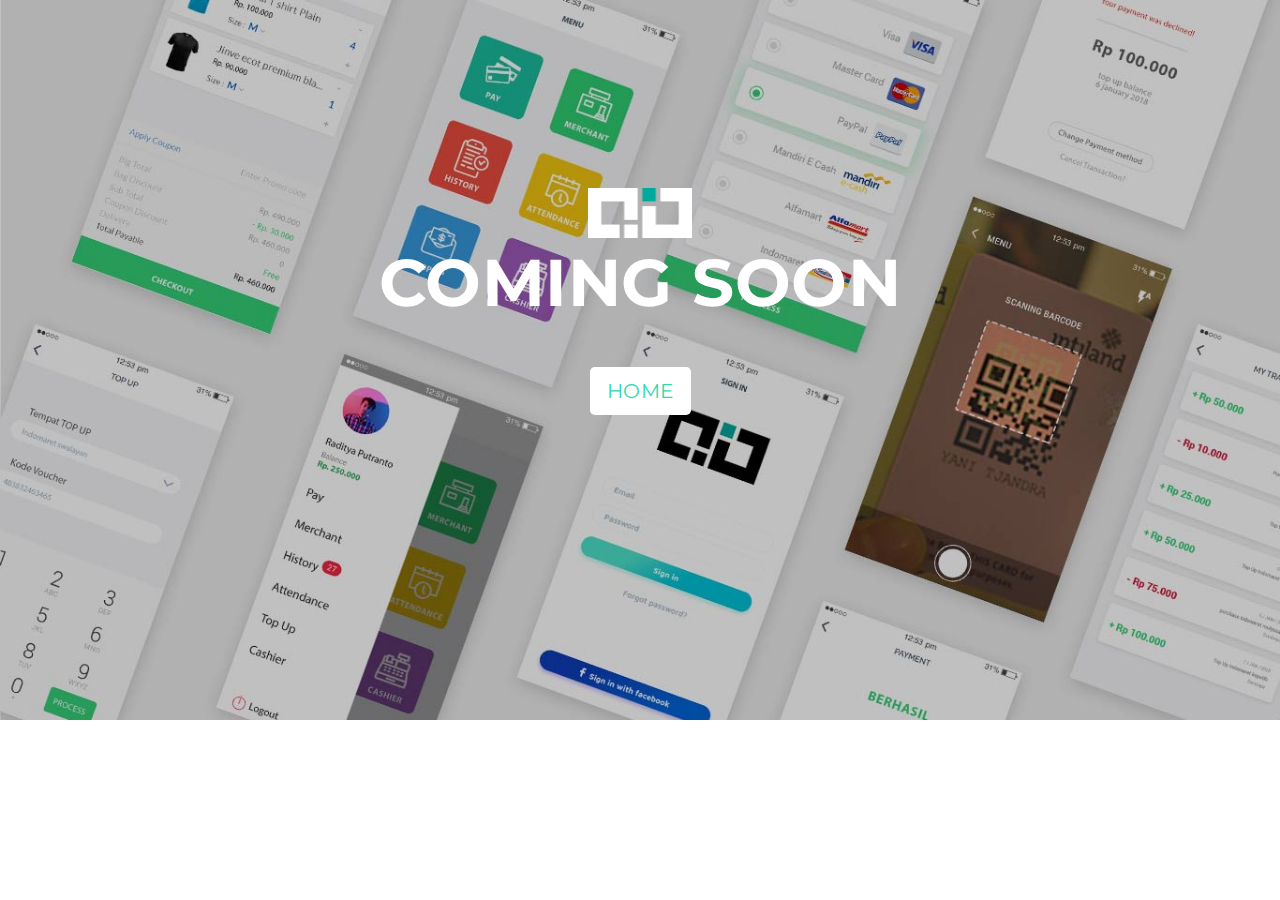
<file: comingsoon.html>
<!DOCTYPE html>
<html>
<head>
	<title>ADVLOP COMING SOON</title>
	<style type="text/css">
		@import url("https://fonts.googleapis.com/css?family=Lato|Montserrat:700");
/* Typography */
h1, h2, h3, h4, h5, h6 {
  color: #444;
  font-family: "Montserrat", sans-serif;
  font-weight: 700;
  letter-spacing: 0.5px;
  margin-top: 0; }

h1 {
  font-size: 66px; 
color: white}
img {
	height: 50px;
}
.btn-common, .btn-common:active, .btn-common:focus {
  color: #32D7B4;
  border: 2px solid #32D7B4;
  background: transparent; }

.btn-common:hover {
  color: #fff;
  background: #32D7B4;
  border: 2px solid #32D7B4; }
  .blog-item-img{
    width: 100%;
  }
  .btn-common-invert, .btn-common-invert:active, .btn-common-invert:focus {
  color: #32D7B4;
  border: 2px solid #32D7B4;
  background: #fff ; }

.btn-common-invert:hover {
  color: #32D7B4;
  background: #fff;
  border: 2px solid #32D7B4;
  box-shadow: 10px 10px 40px #fff;
   }
   .btn {
  display: inline-block;
  font-weight: 400;
  text-align: center;
  white-space: nowrap;
  vertical-align: middle;
  -webkit-user-select: none;
  -moz-user-select: none;
  -ms-user-select: none;
  user-select: none;
  border: 1px solid transparent;
  padding: 0.375rem 0.75rem;
  font-size: 1rem;
  line-height: 1.5;
  border-radius: 0.25rem;
  transition: color 0.15s ease-in-out, background-color 0.15s ease-in-out, border-color 0.15s ease-in-out, box-shadow 0.15s ease-in-out;
}
.btn-lg, .btn-group-lg > .btn {
  padding: 0.5rem 1rem;
  font-size: 1.25rem;
  line-height: 1.5;
  border-radius: 0.3rem;
}
a{
	text-decoration: none;
	font-family: "Montserrat", sans-serif;
  font-weight: 700;
  letter-spacing: 0.5px;
}
	</style>


</head>
<body style="background: url(assets/comingsoon.jpg);background-repeat: no-repeat;
   background-size:cover;
  padding-top: 180px;">
  	<center><img src="assets/advlop.png"></center>
  	<center><h1>COMING SOON</h1></center>
  	<center><a href="https://advlop.com" class="btn btn-lg btn-common-invert">HOME</a></center>
</body>
</html>
</file>
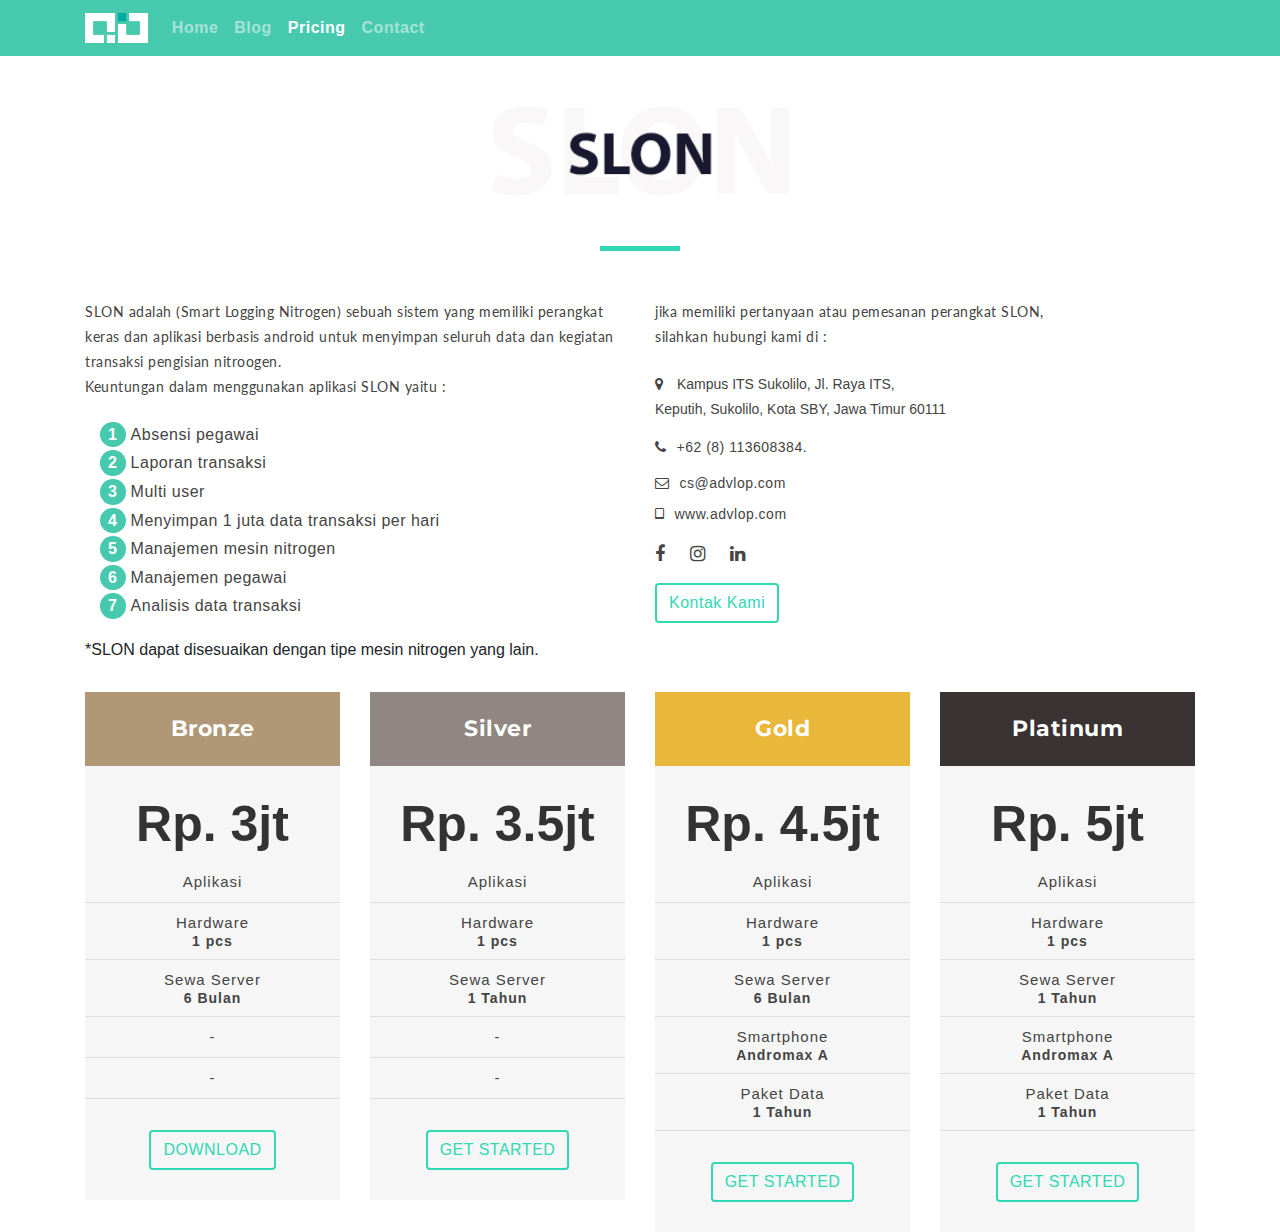
<file: pricing_slon.html>
<html lang="en">
  <head>
    <meta charset="utf-8">
    <meta name="viewport" content="width=device-width, initial-scale=1, shrink-to-fit=no">
    <meta name="description" content="">
    <meta name="author" content="">
    <link rel="icon" href="assets/advlop.png" type="png">

    <title>pricing SLON</title>

    <!-- Bootstrap core CSS -->
    <link href="css/bootstrap.min.css" rel="stylesheet">
    <link href="css/font-awesome.min.css" rel="stylesheet">

    <!-- Custom styles for this template -->
    <link href="css/style.css" rel="stylesheet">
    <link href="css/pricing.css" rel="stylesheet">
    
  </head>

  <body>
    <nav class="navbar navbar-expand-lg navbar-dark bg-tosca sticky-top">
          <div class="container">
          <a class="navbar-brand" href="#">
            <img src="assets/advlop.png" width="40" height="30" alt="">
          </a>

          <button class="navbar-toggler" type="button" data-toggle="collapse" data-target="#navbarNav" aria-controls="navbarNav" aria-expanded="false" aria-label="Toggle navigation">
            <span class="navbar-toggler-icon"></span>
          </button>

          <div class="collapse navbar-collapse" id="navbarNav">
            <ul class="navbar-nav">
              <li class="nav-item">
                <a class="nav-link" href="index.html">Home </a>
              </li>
              <li class="nav-item">
                <a class="nav-link" href="advlop.com/blog">Blog</a>
              </li>
              <li class="nav-item active">
                <a class="nav-link" href="#">Pricing <span class="sr-only">(current)</span></a>
              </li>
              <li class="nav-item">
                <a class="nav-link" href="https://goo.gl/forms/2AnQSnhuEy33effu2">Contact</a>
              </li>
              
            </ul>
          </div>
          </div>
        </nav>
        <div class="row justify-content-center judul" id="about">
              <div class="col-lg-3 col-md-3 col-sm-4 col-xs-5 gerak fadeInDown">
                <img src="assets/SLON.png">
              </div>  
            </div>
            <center><div class="garis"></div></center><br><br>
        
        <div class="container penjelasan">
          <div class="row row-padded row-bordered row-centered gerak fadeInUpBig">
              
              <div class="col-sm-6">
                
                <p class="m-b-md">SLON adalah (Smart Logging Nitrogen) sebuah sistem yang memiliki perangkat keras dan aplikasi berbasis android untuk menyimpan seluruh data dan kegiatan transaksi pengisian nitroogen.<br>Keuntungan dalam menggunakan aplikasi SLON yaitu :
                <ul class="a">
                  <li><span class="nomor">1</span>Absensi pegawai</li>
                  <li><span class="nomor">2</span>Laporan transaksi</li>
                  <li><span class="nomor">3</span>Multi user</li>
                  <li><span class="nomor">4</span>Menyimpan 1 juta data transaksi per hari</li>
                  <li><span class="nomor">5</span>Manajemen mesin nitrogen</li>
                  <li><span class="nomor">6</span>Manajemen pegawai</li>
                  <li><span class="nomor">7</span>Analisis data transaksi</li>
                </ul> </p>
                *SLON dapat disesuaikan dengan tipe mesin nitrogen yang lain.
              </div>
              <div class="col-sm-6">
               
                <p class="m-b-md">jika memiliki pertanyaan atau pemesanan perangkat SLON,<br> silahkan hubungi kami di : 
                  <div class="contact-info">
                      <address>
                      <i class="fa fa-map-marker icons cyan-color contact-info-icon"></i>
                      Kampus ITS Sukolilo, Jl. Raya ITS, 
                      <br>
                      Keputih, Sukolilo, Kota SBY, Jawa Timur 60111
                    </address>
                      <div class="tel-info">
                       
                        <a href="tel:+61(8)113608384."><i class="fa fa-phone icons cyan-color contact-info-icon"></i>+62 (8) 113608384.</a>
                      </div>
                      <a href="mailto:cs@advlop.com"><i class="fa fa-envelope-o icons cyan-color contact-info-icon"></i>cs@advlop.com</a>
                      <a href="#"><i class="fa fa-tablet icons cyan-color contact-info-icon"></i>www.advlop.com</a>
                      <ul class="social-links">
                        <li>
                          <a href="https://www.facebook.com/Advlop-Technology" class="fa fa-facebook"></a>
                        </li>
                        
                        <li>
                          <a href="https://www.instagram.com/reinaldoriant/" class="fa fa-instagram"></a>
                        </li>
                        <li>
                          <a href="https://www.linkedin.com/in/reinaldoriant/" class="fa fa-linkedin"></a>
                        </li>
                        
                      </ul>
               </div>

                  </p>
                 <a class="btn btn-common" target="_blank" href="https://goo.gl/forms/2AnQSnhuEy33effu2">Kontak Kami</a>
              </div>
          </div>
        </div>


        <div class="container">
          <div class="row">
              
              <div class="col-lg-3 col-md-6 col-sm-6 col-xs-12">
                <div class="pricing-table-block">
                  <div class="plan-name bronze">
                    <h3>Bronze</h3>
                  </div>
                  <div class="plan-price">
                    <div class="price-value">Rp. 3jt</div>
                    
                  </div>
                  <div class="plan-list">
                    <ul>
                      <li> Aplikasi </li>
                      <li> Hardware  <div class="interval">1 pcs</div></li>
                      <li> Sewa Server <div class="interval">6 Bulan</div></li>
                      <li> - </li>
                      <li> -</li>
                    </ul>
                  </div>
                  <div class="plan-signup">
                    <a href="#" class="btn btn-common">Download</a>
                  </div>
                </div>
              </div>

              <div class="col-lg-3 col-md-6 col-sm-6 col-xs-12">
                <div class="pricing-table-block">
                  <div class="plan-name silver">
                    <h3>Silver</h3>
                  </div>
                  <div class="plan-price">
                    <div class="price-value">Rp. 3.5jt</div>
                   
                  </div>
                  <div class="plan-list">
                    <ul>
                     <li> Aplikasi </li>
                      <li> Hardware  <div class="interval">1 pcs</div></li>
                      <li> Sewa Server <div class="interval">1 Tahun</div></li>
                      <li> -</li>
                      <li> -</li>
                    </ul>
                  </div>
                  <div class="plan-signup">
                    <a href="#" class="btn btn-common">get started</a>
                  </div>
                </div>
              </div>

              <div class="col-lg-3 col-md-6 col-sm-6 col-xs-12">
                <div class="pricing-table-block">
                  <div class="plan-name gold">
                    <h3>Gold</h3>
                  </div>
                  <div class="plan-price">
                    <div class="price-value">Rp. 4.5jt </div>
                   
                  </div>
                  <div class="plan-list">
                    <ul>
                      <li> Aplikasi </li>
                      <li> Hardware  <div class="interval">1 pcs</div></li>
                      <li> Sewa Server <div class="interval">6 Bulan</div></li>
                      <li>Smartphone<div class="interval">Andromax A</div></li></li>
                      <li> Paket Data <div class="interval">1 Tahun</div></li></li>
                    </ul>
                  </div>
                  <div class="plan-signup">
                    <a href="#" class="btn btn-common">get started</a>
                  </div>
                </div>
              </div>

              <div class="col-lg-3 col-md-6 col-sm-6 col-xs-12">
                <div class="pricing-table-block">
                  <div class="plan-name platinum">
                    <h3>Platinum </h3>
                  </div>
                  <div class="plan-price">
                    <div class="price-value">Rp. 5jt </div>
                    
                  </div>
                  <div class="plan-list">
                    <ul>
                      <li> Aplikasi </li>
                      <li> Hardware  <div class="interval">1 pcs</div></li>
                      <li> Sewa Server <div class="interval">1 Tahun</div></li>
                      <li>Smartphone<div class="interval">Andromax A</div></li></li>
                      <li> Paket Data <div class="interval">1 Tahun</div></li></li>
                    </ul>
                  </div>
                  <div class="plan-signup">
                    <a href="#" class="btn btn-common">get started</a>
                  </div>
                </div>
              </div>

            </div><!-- end row -->
          </div><!-- end container -->



    <!-- Bootstrap core JavaScript
    ================================================== -->
    <!-- Placed at the end of the document so the pages load faster -->
    <script src="https://code.jquery.com/jquery-3.2.1.slim.min.js" integrity="sha384-KJ3o2DKtIkvYIK3UENzmM7KCkRr/rE9/Qpg6aAZGJwFDMVNA/GpGFF93hXpG5KkN" crossorigin="anonymous"></script>
    <!-- <script>window.jQuery || document.write('<script src="js/vendor/jquery-slim.min.js"><\/script>')</script> -->
    <script src="js/popper.min.js"></script>
    <script src="js/bootstrap.min.js"></script>
  </body>
</html>
</file>
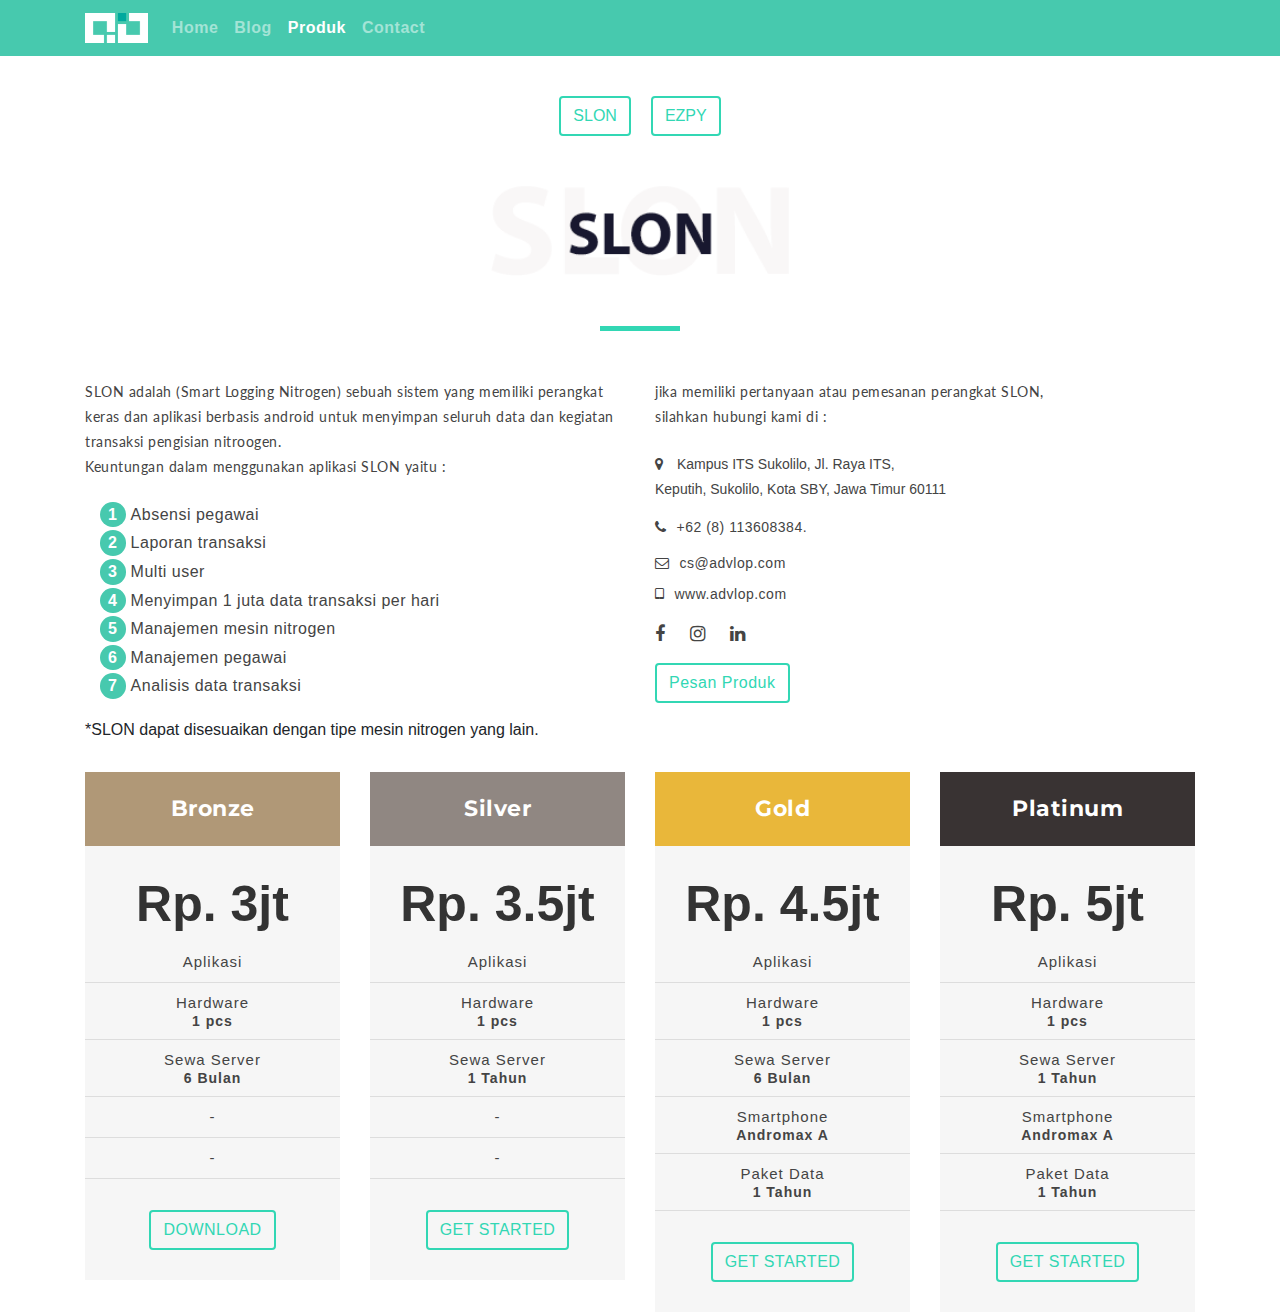
<file: produk.html>
<html lang="en">
  <head>
    <meta charset="utf-8">
    <meta name="viewport" content="width=device-width, initial-scale=1, shrink-to-fit=no">
    <meta name="description" content="">
    <meta name="author" content="">
    <link rel="icon" href="assets/advlop.png" type="png">

    <title>pricing SLON</title>

    <!-- Bootstrap core CSS -->
    <link href="css/bootstrap.min.css" rel="stylesheet">
    <link href="css/font-awesome.min.css" rel="stylesheet">

    <!-- Custom styles for this template -->
    <link href="css/style.css" rel="stylesheet">
    <link href="css/pricing.css" rel="stylesheet">
    <link rel="stylesheet" href="css/animate.css">
    
  </head>

  <body>
    <nav class="navbar navbar-expand-lg navbar-dark bg-tosca sticky-top">
          <div class="container">
          <a class="navbar-brand" href="#">
            <img src="assets/advlop.png" width="40" height="30" alt="">
          </a>

          <button class="navbar-toggler" type="button" data-toggle="collapse" data-target="#navbarNav" aria-controls="navbarNav" aria-expanded="false" aria-label="Toggle navigation">
            <span class="navbar-toggler-icon"></span>
          </button>

          <div class="collapse navbar-collapse" id="navbarNav">
            <ul class="navbar-nav">
              <li class="nav-item">
                <a class="nav-link" href="index.html">Home </a>
              </li>
              <li class="nav-item">
                <a class="nav-link" href="advlop.com/blog">Blog</a>
              </li>
              <li class="nav-item active">
                <a class="nav-link" href="#">Produk <span class="sr-only">(current)</span></a>
              </li>
              <li class="nav-item">
                <a class="nav-link" href="https://goo.gl/forms/2AnQSnhuEy33effu2">Contact</a>
              </li>
              
            </ul>
          </div>
          </div>
        </nav>
        <!-- tombol pilihan produk -->
        <div class="row justify-content-center tombol-pilihan" >
          <button class="btn btn-common" id="slon">SLON</button>
          <button class="btn btn-common" id="ezpy">EZPY</button>
        </div>


<!-- detail slon -->
      <div class="detail-slon animated fadeInRightBig">
        <div class="row justify-content-center judul" id="about">
              <div class="col-lg-3 col-md-3 col-sm-4 col-xs-5 ">
                <img src="assets/SLON.png">
              </div>  
            </div>
            <center><div class="garis"></div></center><br><br>
        
        <div class="container penjelasan">
          <div class="row row-padded row-bordered row-centered ">
              
              <div class="col-sm-6">
                
                <p class="m-b-md">SLON adalah (Smart Logging Nitrogen) sebuah sistem yang memiliki perangkat keras dan aplikasi berbasis android untuk menyimpan seluruh data dan kegiatan transaksi pengisian nitroogen.<br>Keuntungan dalam menggunakan aplikasi SLON yaitu :
                <ul class="a">
                  <li><span class="nomor">1</span>Absensi pegawai</li>
                  <li><span class="nomor">2</span>Laporan transaksi</li>
                  <li><span class="nomor">3</span>Multi user</li>
                  <li><span class="nomor">4</span>Menyimpan 1 juta data transaksi per hari</li>
                  <li><span class="nomor">5</span>Manajemen mesin nitrogen</li>
                  <li><span class="nomor">6</span>Manajemen pegawai</li>
                  <li><span class="nomor">7</span>Analisis data transaksi</li>
                </ul> </p>
                *SLON dapat disesuaikan dengan tipe mesin nitrogen yang lain.
              </div>
              <div class="col-sm-6">
               
                <p class="m-b-md">jika memiliki pertanyaan atau pemesanan perangkat SLON,<br> silahkan hubungi kami di : 
                  <div class="contact-info">
                      <address>
                      <i class="fa fa-map-marker icons cyan-color contact-info-icon"></i>
                      Kampus ITS Sukolilo, Jl. Raya ITS, 
                      <br>
                      Keputih, Sukolilo, Kota SBY, Jawa Timur 60111
                    </address>
                      <div class="tel-info">
                       
                        <a href="tel:+61(8)113608384."><i class="fa fa-phone icons cyan-color contact-info-icon"></i>+62 (8) 113608384.</a>
                      </div>
                      <a href="mailto:cs@advlop.com"><i class="fa fa-envelope-o icons cyan-color contact-info-icon"></i>cs@advlop.com</a>
                      <a href="#"><i class="fa fa-tablet icons cyan-color contact-info-icon"></i>www.advlop.com</a>
                      <ul class="social-links">
                        <li>
                          <a href="https://www.facebook.com/Advlop-Technology" class="fa fa-facebook"></a>
                        </li>
                        
                        <li>
                          <a href="https://www.instagram.com/reinaldoriant/" class="fa fa-instagram"></a>
                        </li>
                        <li>
                          <a href="https://www.linkedin.com/in/reinaldoriant/" class="fa fa-linkedin"></a>
                        </li>
                        
                      </ul>
               </div>

                  </p>
                 <a class="btn btn-common" target="_blank" href="https://goo.gl/forms/2AnQSnhuEy33effu2">Pesan Produk</a>
              </div>
          </div>
        </div>


        <div class="container ">
          <div class="row">
              
              <div class="col-lg-3 col-md-6 col-sm-6 col-xs-12">
                <div class="pricing-table-block">
                  <div class="plan-name bronze">
                    <h3>Bronze</h3>
                  </div>
                  <div class="plan-price">
                    <div class="price-value">Rp. 3jt</div>
                    
                  </div>
                  <div class="plan-list">
                    <ul>
                      <li> Aplikasi </li>
                      <li> Hardware  <div class="interval">1 pcs</div></li>
                      <li> Sewa Server <div class="interval">6 Bulan</div></li>
                      <li> - </li>
                      <li> -</li>
                    </ul>
                  </div>
                  <div class="plan-signup">
                    <a href="#" class="btn btn-common">Download</a>
                  </div>
                </div>
              </div>

              <div class="col-lg-3 col-md-6 col-sm-6 col-xs-12">
                <div class="pricing-table-block">
                  <div class="plan-name silver">
                    <h3>Silver</h3>
                  </div>
                  <div class="plan-price">
                    <div class="price-value">Rp. 3.5jt</div>
                   
                  </div>
                  <div class="plan-list">
                    <ul>
                     <li> Aplikasi </li>
                      <li> Hardware  <div class="interval">1 pcs</div></li>
                      <li> Sewa Server <div class="interval">1 Tahun</div></li>
                      <li> -</li>
                      <li> -</li>
                    </ul>
                  </div>
                  <div class="plan-signup">
                    <a href="#" class="btn btn-common">get started</a>
                  </div>
                </div>
              </div>

              <div class="col-lg-3 col-md-6 col-sm-6 col-xs-12">
                <div class="pricing-table-block">
                  <div class="plan-name gold">
                    <h3>Gold</h3>
                  </div>
                  <div class="plan-price">
                    <div class="price-value">Rp. 4.5jt </div>
                   
                  </div>
                  <div class="plan-list">
                    <ul>
                      <li> Aplikasi </li>
                      <li> Hardware  <div class="interval">1 pcs</div></li>
                      <li> Sewa Server <div class="interval">6 Bulan</div></li>
                      <li>Smartphone<div class="interval">Andromax A</div></li></li>
                      <li> Paket Data <div class="interval">1 Tahun</div></li></li>
                    </ul>
                  </div>
                  <div class="plan-signup">
                    <a href="#" class="btn btn-common">get started</a>
                  </div>
                </div>
              </div>

              <div class="col-lg-3 col-md-6 col-sm-6 col-xs-12">
                <div class="pricing-table-block">
                  <div class="plan-name platinum">
                    <h3>Platinum </h3>
                  </div>
                  <div class="plan-price">
                    <div class="price-value">Rp. 5jt </div>
                    
                  </div>
                  <div class="plan-list">
                    <ul>
                      <li> Aplikasi </li>
                      <li> Hardware  <div class="interval">1 pcs</div></li>
                      <li> Sewa Server <div class="interval">1 Tahun</div></li>
                      <li>Smartphone<div class="interval">Andromax A</div></li></li>
                      <li> Paket Data <div class="interval">1 Tahun</div></li></li>
                    </ul>
                  </div>
                  <div class="plan-signup">
                    <a href="#" class="btn btn-common">get started</a>
                  </div>
                </div>
              </div>

            </div><!-- end row -->
          </div><!-- end container -->
        </div>
<!-- akhir detail slon -->
        
<!-- detail ezpy -->
        <div class="detail-ezpy animated fadeInRightBig">
          <div class="row justify-content-center">
            <img src="assets/bg-ezpy.jpg" alt="" class="img-responsive bg-ezpy">
            <h1 class="txt-ezpy">COMING SOON</h1>
          </div>
        </div>
<!-- akhir  -->






    <!-- Bootstrap core JavaScript
    ================================================== -->
    <script src='https://cdnjs.cloudflare.com/ajax/libs/jquery/3.1.1/jquery.min.js'></script>
    
    <script src="js/popper.min.js"></script>
    <script src="js/bootstrap.min.js"></script>

    <!-- js untuk seleksi slon dan ezpy -->
    <script type="text/javascript">
      $(document).ready(function(){
        $(".detail-ezpy").hide();
        /*klik tombol slon*/
        /*klik tombol slon*/
    $("#slon").click(function(){
        $(".detail-slon").show();
        $(".detail-ezpy").hide();
       /* $(".detail-ezpy").addClass("animated fadeOutLeft");*/
        /*$(".detail-ezpy").hide();*/
    });
    $("#ezpy").click(function(){
        /*$(".detail-slon").addClass("animated fadeOutLeft");*/
        $(".detail-slon").hide();
        $(".detail-ezpy").show();
    });
});
    </script>
    <!-- untuk animate css -->

  </body>
</html>
</file>
<file: css/style.css>
/*global sett*/
@import url("https://fonts.googleapis.com/css?family=Lato|Montserrat:700");
/* Typography */
h1, h2, h3, h4, h5, h6 {
  color: #444;
  font-family: "Montserrat", sans-serif;
  font-weight: 700;
  letter-spacing: 0.5px;
  margin-top: 0; }

h1 {
  font-size: 36px; }

h2 {
  font-size: 30px; }

h3 {
  font-size: 26px; }

h4 {
  font-size: 22px; }

h5 {
  font-size: 18px; }

h6 {
  font-size: 16px; }

a {
  color: #32D7B4;
  -moz-transition: 0.2s ease-in;
  -o-transition: 0.2s ease-in;
  -webkit-transition: 0.2s ease-in;
  -ms-transition: 0.2s ease-in;
  transition: 0.2s ease-in;
  letter-spacing: 0.5px;
  font-weight: 700;
  outline: 0 !important; }
  a:hover, a:active, a:focus {
    color: #D14E63;
    text-decoration: none; }

p {
  font-family: "Lato", sans-serif;
  font-weight: 400;
  font-size: 14px;
  line-height: 25px;
  color: #444;
  letter-spacing: 0.5px;
  margin-bottom: 10px; }

ul, li {
  list-style: none;
  padding: 0; }

ul, ol {
  list-style: none;
  padding: 0; }

.list-featured {
  list-style: none;
  padding: 0; }

.list-featured li {
  position: relative;
  font-size: 14px;
  padding-left: 14px;
  margin-bottom: 7px; }

.list-featured li:before {
  position: absolute;
  display: block;
  content: "";
  width: 6px;
  height: 6px;
  border-radius: 50%;
  left: 0;
  top: 7px;
  background-color: #32D7B4; }

.line-height-36 {
  line-height: 36px; 
}

ol li {
  margin-bottom: 7px; 
}
li {
  color: #444;
  font-size: 16px;
  line-height: 20px;
  letter-spacing: 0.5px; 
}
strong {
  font-weight: 700; }

img {
  width: 100%; }
.navbar{
  background: transparent;
}
.navbar img{
    width: auto;
  }
  .bg-tosca{
    background: #47C9AE;
  }
  .hidden{
     opacity:0;
}
.visible{
     opacity:1;
}
/*end global sett*/
/*custom*/
.header-style-2 {
  margin-top: -60px;
  background: url(../assets/bg_header.png);
  background-repeat: no-repeat;
    background-size: 100% 100%;
  padding-top: 80px; 
padding-bottom: 40px;}

.hero-content-v2 {
  margin-top: 7%; }
  .hero-content-v2 h3 {
    font-size: 24px;
    color: #2f3542;
    font-weight: 400; }
    .hero-content-v2 h3 strong {
      display: block;
      font-size: 48px;
      font-weight: 400;
      line-height: 62px;
      margin-bottom: 25px; 
      color: white;
    }
  .hero-content-v2 p {
    color: #444;
    font-size: 18px;
    margin-bottom: 45px; 
    color: white;
  }


.judul{
  margin-top: 50px;
}
.garis{
  background-color: #32D7B4;
  height: 5px;
  width: 80px;
}
.putih{
  color: #fff;
}
/*header*/

.mockup-slon{
  width: 100%;
  display: block;
    margin-left: auto;
    margin-right: auto;
}

/*bagian about*/
#about {
  padding: 50px 0; }

.about h5 {
  font-size: 24px; }
  .about h5 a {
    color: #444; }
  .about h5 a:hover {
    color: #32D7B4; }

.about.block img {
  
  max-width: 100px;
  margin-bottom: 15px; }


.homepage-grid-icon{
  margin-bottom:8px
}

.
/*bagian video*/
.homepage-terminal-example{font-family:monospace;background:#272b38;color:#48d8a0;border-radius:8px;padding:30px}.homepage-terminal-example .text-muted{color:#6a7490}.homepage-grid-icon{margin-bottom:8px}@media (min-width: 768px){.homepage-terminal-example{padding:50px}}
.m-b-md{margin-bottom:22.5px !important}.m-l-md{margin-left:22.5px !important}

/*bagian portfolio*/
#portfolio {
  
  padding: 60px 0; }

#portfolio .mix {
  padding: 0; }

#portfolio .mix {
  display: none; }

.controls {
  text-align: center;
  padding: 20px; }

a:not([href]):not([tabindex]) {
  color: #222; }

a:focus:not([href]):not([tabindex]), a:hover:not([href]):not([tabindex]) {
  color: #fff; }

.controls .active {
  color: #fff !important;
  background: #32D7B4; }

#portfolio-list {
  margin-top: 15px;
  display: inline-block; }

.portfolio-img {
  overflow: hidden;
  display: block;
  position: relative; }

.portfolio-img img {
  width: 100%; }

.portfoli-content {
  width: 100%;
  position: absolute;
  height: 100%;
  opacity: 0;
  top: 0;
  -webkit-transition: opacity 0.8s cubic-bezier(0.19, 1, 0.22, 1);
  transition: opacity 0.8s cubic-bezier(0.19, 1, 0.22, 1); }

.portfoli-content:before {
  background-color: RGBA(50, 215, 180, 0.7);
  top: 15px;
  left: 15px;
  bottom: 15px;
  right: 15px;
  content: '';
  position: absolute;
  -webkit-transform: scale(0.8);
  -moz-transform: scale(0.8);
  -ms-transform: scale(0.8);
  -o-transform: scale(0.8);
  transform: scale(0.8);
  -webkit-transition: all 400ms ease;
  transition: all 400ms ease; }

.sup-desc-wrap {
  display: table;
  width: 100%;
  height: 100%; }

.sup-desc-wrap .sup-desc-inner {
  display: table-cell;
  text-align: center;
  vertical-align: middle;
  padding: 0 35px; }

.sup-desc-wrap .sup-link {
  margin-bottom: 20px; }

.sup-desc-wrap .sup-link .left-link,
.sup-desc-wrap .sup-link .right-link {
  font-size: 14px;
  line-height: normal;
  outline: none;
  
  color: #fff;
 
  width: 42px;
  height: 42px;
  opacity: 0;
  line-height: 42px;
  text-align: center;
  display: inline-block;
  -webkit-transform: translateY(-50px);
  transform: translateY(-50px);
  margin-right: 5px; }

.sup-desc-wrap .sup-link .left-link {
  -webkit-transition: all 400ms ease;
  transition: all 400ms ease; }

.sup-desc-wrap .sup-link .right-link {
  -webkit-transition: all 500ms ease;
  transition: all 500ms ease; }



.sup-desc-wrap .sup-meta-wrap .sup-title {
  display: block;
  outline: none;
  margin-bottom: 10px;
  -webkit-transform: scale(0);
  -moz-transform: scale(0);
  -ms-transform: scale(0);
  -o-transform: scale(0);
  transform: scale(0);
  opacity: 0;
  -webkit-transition: all 0.5s ease;
  -moz-transition: all 0.5s ease;
  transition: all 0.5s ease; }

.sup-desc-wrap .sup-meta-wrap .sup-title h4 {
  font-size: 18px;
  color: #fff;
  line-height: 22px;
  text-transform: uppercase;
  font-weight: 300; }

.sup-desc-wrap .sup-meta-wrap .sup-description {
  font-size: 13px;
  line-height: 18px;
  color: #fff;
  text-align: center;
  -webkit-transform: translateY(40px);
  transform: translateY(40px);
  opacity: 0;
  -webkit-transition: all 0.5s ease;
  -moz-transition: all 0.5s ease;
  transition: all 0.5s ease; }

.portfolio-item:hover .portfoli-content,
.portfolio-item:hover .portfoli-content:before {
  opacity: 1;
  -webkit-transform: scale(1);
  -moz-transform: scale(1);
  -ms-transform: scale(1);
  -o-transform: scale(1);
  transform: scale(1); }

.portfolio-item:hover .sup-title {
  -webkit-transform: scale(1);
  -moz-transform: scale(1);
  -ms-transform: scale(1);
  -o-transform: scale(1);
  transform: scale(1);
  opacity: 1; }

.portfolio-item:hover .sup-description {
  opacity: 1;
  -webkit-transform: translateY(0px);
  transform: translateY(0px); }

.portfolio-item:hover .sup-link .right-link,
.portfolio-item:hover .sup-link .left-link {
  opacity: 1;
  webkit-transform: translateY(0px);
  transform: translateY(0px); }


/*end bagian portfolio*/

/*bagian download playstore*/
#download {
    padding: 60px 0 60px; 
    text-align: left;
    background: url('../assets/bg-download.png');
    /*background-color:#e56754;*/
    background-attachment: fixed;
    background-size:cover;  
    color:#fff;
}
 .playstore-img:hover{
   box-shadow: 10px 10px 40px #000;
 }
  #download .download-icon {
    color: #fff;
    font-size: 46px;
    display: block;
    margin-top: 0;
    margin-bottom: 20px; }

.timer {
  color: #fff;
  font-size: 48px;
  line-height: 1.2;
  margin-top: 0;
  margin-bottom: 20px; }

.download-title {
  color: #fff;
  font-size: 18px;
  font-weight: 700;
  margin-bottom: 30px; }
.playstore-img{
  margin: 20px 20px 20px 20px;
}
/*  end bagian download playstore*/

/*bagian blog recent*/
/* Blog Section Start */
.color-title {
  color: #222 !important; }

.blog-item-wrapper {
  box-shadow: 0px 1px 4px #dddddd; }
  .blog-item-wrapper .blog-item-text {
    padding: 20px; }
    .blog-item-wrapper .blog-item-text h3 a {
      color: #444;
      font-size: 18px; }
    .blog-item-wrapper .blog-item-text h3 a:hover {
      color: #32D7B4; }
    .blog-item-wrapper .blog-item-text .meta-tags {
      font-size: 12px; }
      .blog-item-wrapper .blog-item-text .meta-tags .comments a {
        color: #444;
        font-size: 12px; }
      .blog-item-wrapper .blog-item-text .meta-tags .comments a:hover {
        color: #32D7B4; }

.blog-block {
  box-shadow: 0px 1px 4px #dddddd; }
  .blog-block .blog-content {
    padding: 15px; }
    .blog-block .blog-content h3 {
      font-size: 18px; }
      .blog-block .blog-content h3 a {
        color: #444; }
      .blog-block .blog-content h3 a:hover {
        color: #32D7B4; }

.blog-post {
  padding: 30px; }
  .blog-post h3 {
    font-size: 18px; }
    .blog-post h3 a {
      color: #444; }
    .blog-post h3 a:hover {
      color: #32D7B4; }

.about-sidebar-widget,
.categories-sidebar-widget,
.blog-posts-widget {
  padding: 15px; }
  .about-sidebar-widget h4,
  .categories-sidebar-widget h4,
  .blog-posts-widget h4 {
    color: #222;
    padding: 10px 0;
    font-size: 20px; }
  .about-sidebar-widget p,
  .categories-sidebar-widget p,
  .blog-posts-widget p {
    color: #444; }

.about-sidebar-widget img {
  margin-bottom: 10px; }

.categories-sidebar-widget .post-category {
  border-bottom: 1px solid #EFEFEF;
  padding: 3px 0px; }
  .categories-sidebar-widget .post-category a {
    color: #999;
    font-size: 14px;
    font-weight: 400;
    line-height: 32px; }
.categories-sidebar-widget .post-category:last-child {
  border: none; }

.blog-post-small {
  margin-bottom: 15px;
  border-bottom: 1px solid #EFEFEF; }
  .blog-post-small img {
    max-width: 66px;
    margin: 0 10px 0 0;
    float: left; }
  .blog-post-small a {
    color: #999;
    font-size: 14px; }
  .blog-post-small p {
    font-size: 12px; }
  .blog-post-small .post-date {
    font-size: 12px; }

.blog-post-small:last-child {
  border: none; }

.btn-common, .btn-common:active, .btn-common:focus {
  color: #32D7B4;
  border: 2px solid #32D7B4;
  background: transparent; }

.btn-common:hover {
  color: #fff;
  background: #32D7B4;
  border: 2px solid #32D7B4; }
  .blog-item-img{
    width: 100%;
  }
  .btn-common-invert, .btn-common-invert:active, .btn-common-invert:focus {
  color: #32D7B4;
  border: 2px solid #32D7B4;
  background: #fff ; }

.btn-common-invert:hover {
  color: #32D7B4;
  background: #fff;
  border: 2px solid #32D7B4;
  box-shadow: 10px 10px 40px #fff;
   }
   .btn-white, .btn-white:active, .btn-white:focus {
  color: #fff;
  border: 2px solid #fff;
  background: transparent ; }

.btn-white:hover {
  color: #fff;
  background: #32D7B4;
  border: 2px solid #32D7B4;
  box-shadow: 10px 10px 40px #32D7B4;
   }
  .blog-item-img{
    width: 100%;
  }
/*end bagian blog recent*/
/*bagian map*/
#map {
  width: 100%;
  height: 400px;
}
/*end bagian map*/
/*kontak informasi*/
.contact-info-title {
  color: #444;
  font-size: 24px;
  margin-bottom: 25px; }

.contact-info a {
  display: block;
  font-size: 14px;
  color: #444;
  margin-bottom: 10px;
  position: relative;
  font-weight: 400; 
}

.contact-info a i {
  margin-right: 10px; 
}

.contact-info address {
position: relative;
margin-bottom: 15px; }

address {
font-size: 14px;
color: #444;
line-height: 1.8; }
address i {
  margin-right: 10px; }

.tel-info {
margin-bottom: 15px; }

.social-links li {
display: inline-block;
padding-left: -20px; }
.social-links li a {
color: #444;
font-size: 18px;
padding-start: 0;
margin: 10px 20px 0 0; }
.gform{
  width: 20%;
}
/*end kontak informasi*/
/*footer*/
.footer{
  height: 70px;
  background: linear-gradient(to bottom, rgba(118,201,142,1), rgba(71,201,172,1));
}
.footer h6{
  color: #fff;
  margin-top: 20px;
}
</file>
<file: css/pricing.css>
.tombol-pilihan{
  margin-top: 40px;
}
#slon{
  margin-right: 20px;
}
.sub-title {
    font-size: 14px; }
.nomor{
  background: #47C9AE;
   border-radius: 0.8em;
  -moz-border-radius: 0.8em;
  -webkit-border-radius: 0.8em;
  color: #ffffff;
  display: inline-block;
  font-weight: bold;
  line-height: 1.6em;
  margin-right: 5px;
  margin-left: 15px;
  text-align: center;
  width: 1.6em; 
  margin-bottom: 3px;
}
.judul{
  margin-top: 0px;

}
/* Pricing Table */
#pricing {
  padding: 30px 30; }
/*ul.a {list-style: circle;
margin-left: 30px;}*/
.pricing-table {
  background: #353b48;
  padding: 30px;
  text-align: center; }
  .pricing-table .table-header h3 {
    font-size: 20px;
    margin-bottom: 20px;
    color: #fff; }
  .pricing-table .plan .price {
    font-size: 24px;
    color: #fff; }
  .pricing-table .plan-info {
    margin-top: 30px; }
    .pricing-table .plan-info p {
      color: #fff; }
  .pricing-table .button-area {
    margin-top: 30px; }
.penjelasan{margin-bottom:30px;}
/* Pricing Table */
.pricing-tables {
  padding: 25px 0;
  text-align: center;
  margin-bottom: 25px; }
  .pricing-tables .pricing-table-block {
    background: #f6f6f6;
    text-align: center;
    position: relative;
    background-color: #fff;
    -webkit-transition: all 0.2s linear;
    -moz-transition: all 0.2s linear;
    -o-transition: all 0.2s linear;
    transition: all 0.2s linear;
    border: 1px solid #f1f1f1; 

  }

  .pricing-tables .highlight-plan {
    margin: -15px 0;
    margin-right: -1px;
    z-index: 1;
    background: #f6f6f6; }
  .pricing-tables .pricing-table-block .highlight-plan .plan-name {
    padding: 25px 0; }
    .pricing-tables .pricing-table-block .highlight-plan .plan-name h3 {
      color: #fff; }
  /*.pricing-tables .pricing-table-block .highlight-plan .plan-signup {
    padding: 30px 0;
    background: #fff; }*/
    .pricing-tables .pricing-table-block .highlight-plan .plan-signup .btn-system.border-btn {
      border-color: #fff;
      color: #fff; }

.pricing-table-block {
  background: #f6f6f6;
  text-align: center;
  position: relative;
  -webkit-transition: all 0.2s linear;
  -moz-transition: all 0.2s linear;
  -o-transition: all 0.2s linear;
  transition: all 0.2s linear; }
.pricing-table-block:hover{
  box-shadow: 10px 10px 40px #ABB1BA;
}
  .pricing-table-block .plan-name {
    padding: 25px;
   /* background: #EB586F;*/
    margin-bottom: 20px; }
  .pricing-table-block .bronze{
    background-color: #B09877;
  }
  .pricing-table-block .silver{
    background-color : #908782; 
  }
  .pricing-table-block .gold{
    background-color: #E9B73A;
  }
  .pricing-table-block .platinum{
    background-color: #393333;
  }
    .pricing-table-block .plan-name h3 {
      font-size: 22px;
      line-height: 24px;
      margin: 0;
      color: #fff; }
  }
  .pricing-table-block .plan-price {
    margin-bottom: 30px; }
    .pricing-table-block .plan-price .price-value {
      font-size: 50px;
      line-height: 76px;
      font-weight: 700;
      color: #333333; }
      .pricing-table-block .plan-price .price-value span {
        font-size: 22px;
        font-weight: 400;
        line-height: 18px; }
    li .interval {
      line-height: 16px;
      font-size: 14px;
      font-weight: 700; }
  .pricing-table-block .plan-list li {
    padding: 10px;
    font-size: 15px;
    letter-spacing: 1px;
    border-bottom: 1px solid #ddd; }
    .pricing-table-block .plan-list li i {
      margin-right: 10px; }
  .pricing-table-block .plan-signup {
    padding: 15px 0px 30px; }
    .pricing-table-block .plan-signup a {
      text-transform: uppercase; }


/*coming soon*/
.bg-ezpy {
    position: relative;
}

.txt-ezpy {
    position: absolute;
    margin-top: 15%;
    font-size: 60px;
}
</file>
